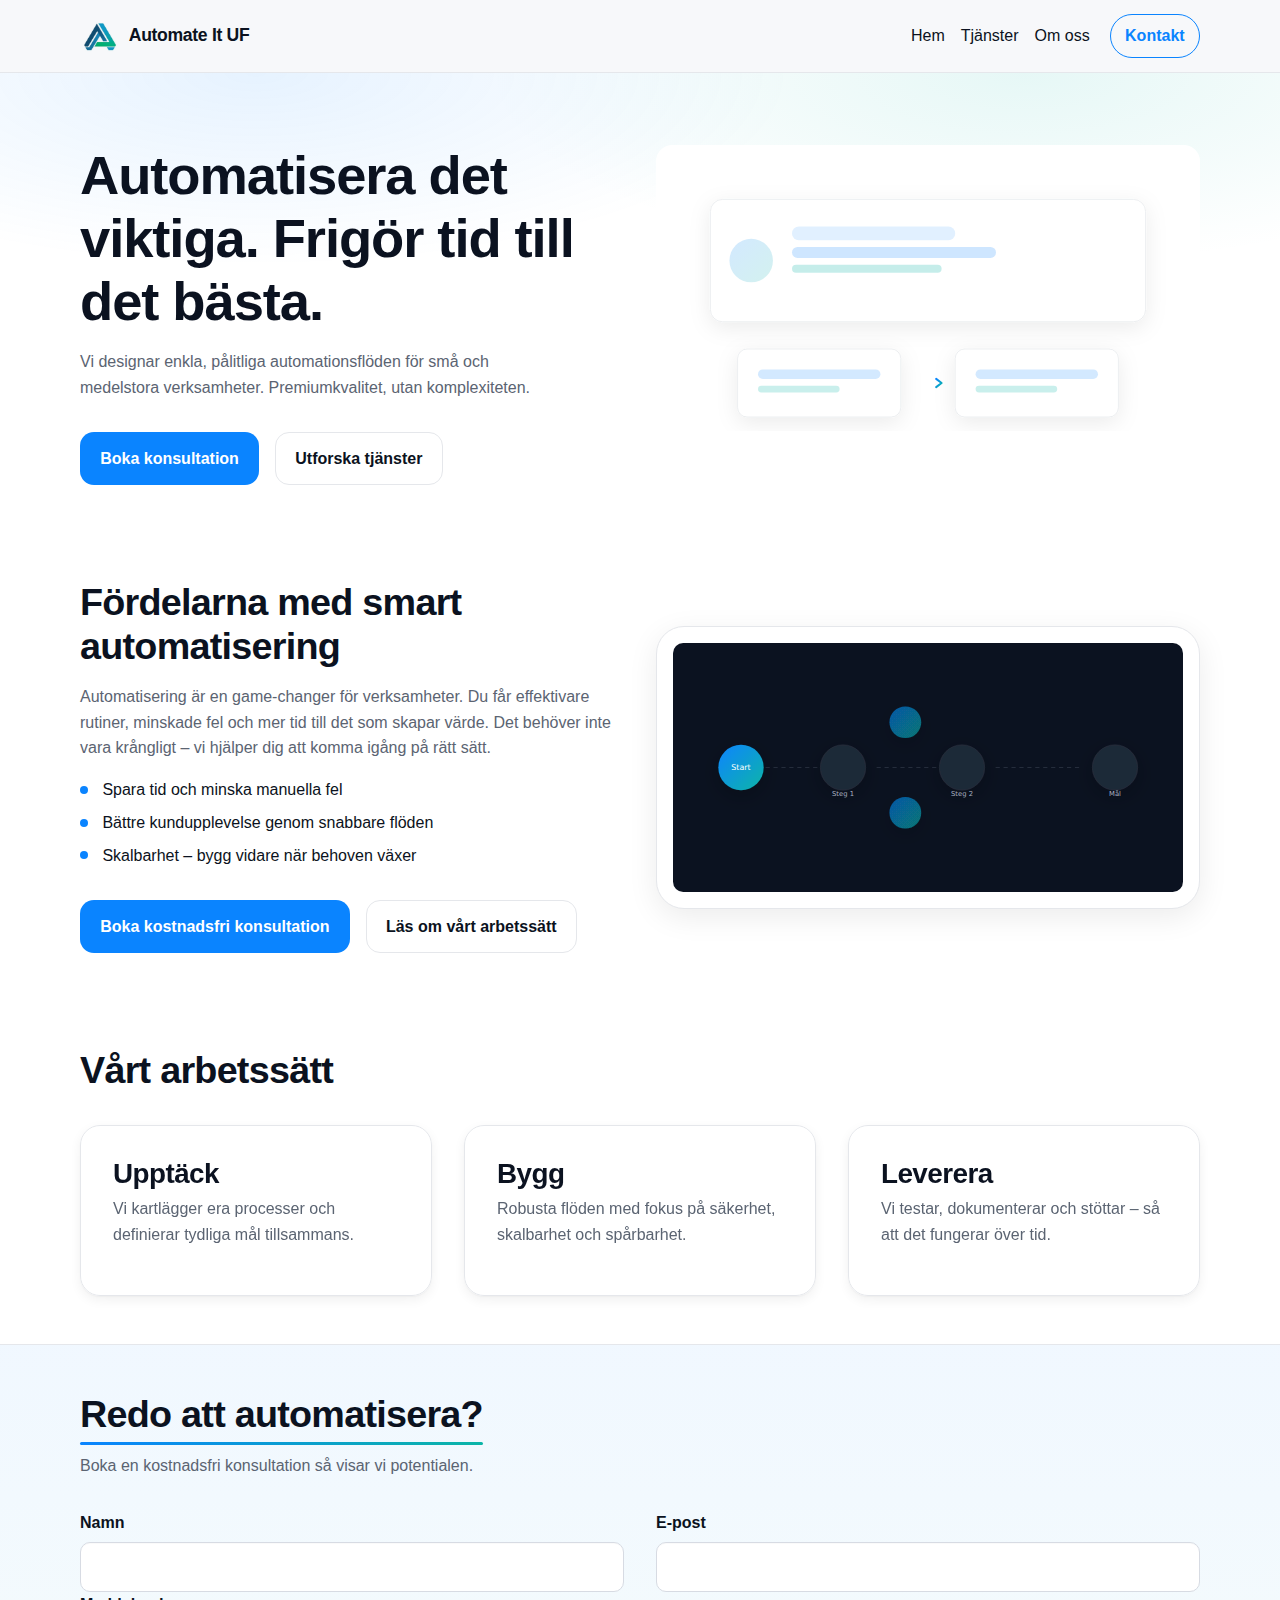
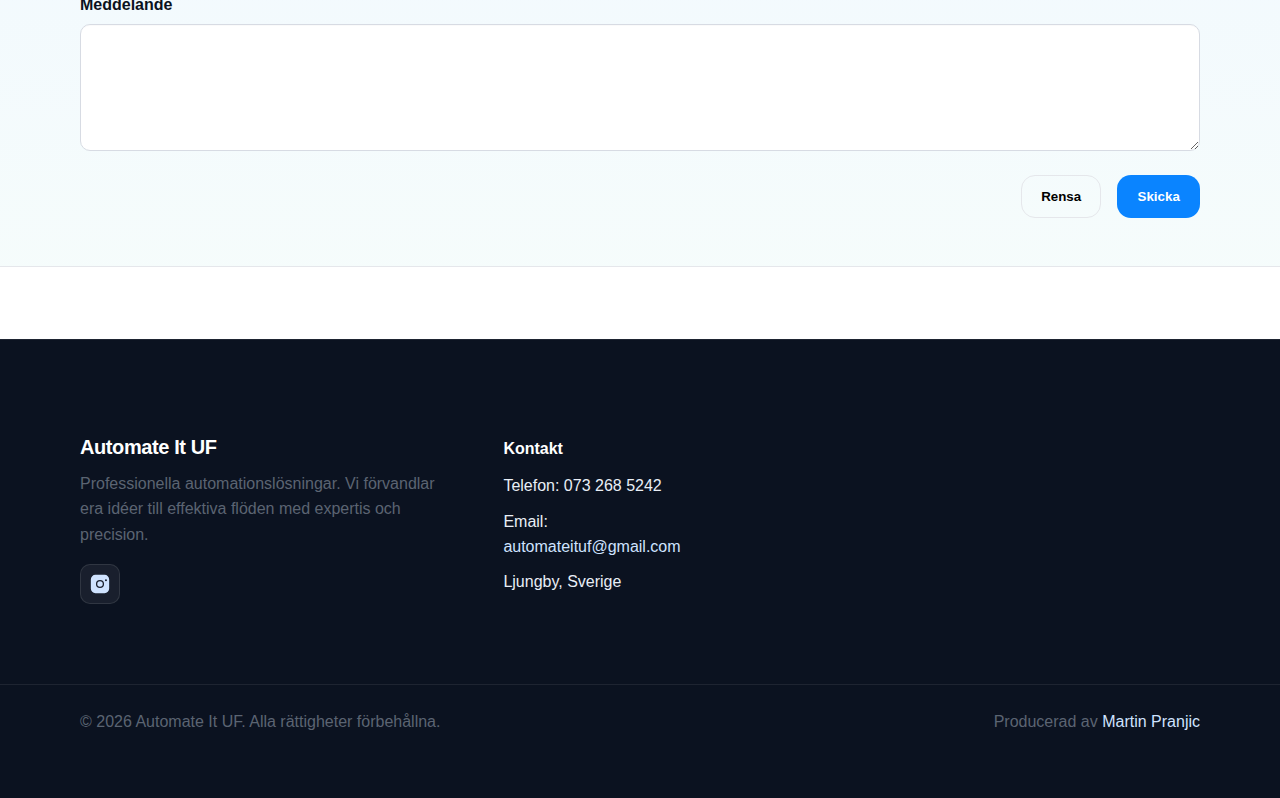
<file: index.html>
<!doctype html>
<html lang="sv" dir="ltr">
  <head>
    <meta charset="utf-8">
    <meta name="viewport" content="width=device-width, initial-scale=1">
    <meta name="description" content="Automate It UF - Automatiseringstjänster med premiumkänsla. Enkelhet, precision och pålitlighet för moderna verksamheter.">
    <meta name="theme-color" content="#0A84FF">
    <title>Automate It UF – Automatisering med enkelhet och precision</title>
    <link rel="preconnect" href="https://fonts.gstatic.com" crossorigin>
    <!-- Prefer system fonts; Inter optional via CDN if allowed -->
    <!-- <link rel="stylesheet" href="https://rsms.me/inter/inter.css"> -->
    <link rel="stylesheet" href="assets/css/styles.css">
    <link rel="icon" href="assets/Skärmbild 2025-09-29 153047.png" type="image/svg+xml">
    <script type="application/ld+json">
      {
        "@context": "https://schema.org",
        "@type": "Organization",
        "name": "Automate It UF",
        "url": "https://example.com",
        "logo": "https://example.com/assets/icon.svg",
        "sameAs": [
          "https://www.linkedin.com/",
          "https://www.instagram.com/"
        ]
      }
    </script>
  </head>
  <body>
    <a class="visually-hidden" href="#main">Hoppa till innehåll</a>
    <header class="site-header" role="banner">
      <div class="container nav-inner">
        <a class="brand" href="#top" aria-label="Automate It UF startsida">
          <img class="brand-logo" src="assets/Skärmbild 2025-09-29 153047.png" alt="Automate It UF" height="32">
          <span class="brand-name">Automate It UF</span>
        </a>
        <nav class="nav-links" aria-label="Huvudnavigation">
          <a href="#hero" aria-current="page">Hem</a>
          <a href="#tjanster">Tjänster</a>
          <a href="#om-oss">Om oss</a>
          <a href="#kontakt" class="nav-contact">Kontakt</a>
        </nav>
        <button id="menu-toggle" class="menu-toggle hamburger" aria-expanded="false" aria-controls="mobile-menu" aria-label="Öppna meny">
          <span class="bar top" aria-hidden="true"></span>
          <span class="bar middle" aria-hidden="true"></span>
          <span class="bar bottom" aria-hidden="true"></span>
        </button>
      </div>
      <div id="mobile-menu" class="mobile-menu overlay" role="navigation" aria-label="Mobil navigation">
        <button id="overlay-close" class="overlay-close" aria-label="Stäng meny"></button>
        <a href="#hero" aria-current="page">Hem</a>
        <a href="#tjanster">Tjänster</a>
        <a href="#om-oss">Om oss</a>
        <a href="#kontakt" class="nav-contact">Kontakt</a>
      </div>
    </header>

    <!-- Global mobile overlay menu moved outside header for robust positioning -->
    <nav id="mobile-menu" class="mobile-menu overlay" aria-label="Mobil navigation" role="navigation">
      <button id="overlay-close" class="overlay-close" aria-label="Stäng meny"></button>
      <a href="#hero" aria-current="page">Hem</a>
      <a href="#tjanster">Tjänster</a>
      <a href="#om-oss">Om oss</a>
      <a href="#kontakt" class="nav-contact">Kontakt</a>
    </nav>

    <main id="main" tabindex="-1">
      <!-- Hero -->
      <section id="hero" class="hero">
        <div class="container grid grid-2">
          <div>
            <h1 class="headline">Automatisera det viktiga. Frigör tid till det bästa.</h1>
            <p class="subhead">Vi designar enkla, pålitliga automationsflöden för små och medelstora verksamheter. Premiumkvalitet, utan komplexiteten.</p>
            <div class="cluster" style="margin-top: var(--space-xl);">
              <a class="btn btn-primary" href="#kontakt">Boka konsultation</a>
              <a class="btn btn-outline" href="#tjanster">Utforska tjänster</a>
            </div>
          </div>
          <div>
            <img src="assets/hero-illustration.svg" alt="Illustration av smarta automationsflöden" width="720" height="480" loading="eager">
          </div>
        </div>
      </section>

      <!-- Benefits with illustration -->
      <section id="tjanster" aria-labelledby="benefits-title">
        <div class="container grid grid-2" style="align-items: center;">
          <div>
            <h2 id="benefits-title">Fördelarna med smart automatisering</h2>
            <p>Automatisering är en game‑changer för verksamheter. Du får effektivare rutiner, minskade fel och mer tid till det som skapar värde. Det behöver inte vara krångligt – vi hjälper dig att komma igång på rätt sätt.</p>
            <ul class="stack bullets-brand" style="margin-top: var(--space-md);">
              <li>Spara tid och minska manuella fel</li>
              <li>Bättre kundupplevelse genom snabbare flöden</li>
              <li>Skalbarhet – bygg vidare när behoven växer</li>
            </ul>
            <div class="cluster" style="margin-top: var(--space-xl);">
              <a class="btn btn-primary" href="#kontakt">Boka kostnadsfri konsultation</a>
              <a class="btn btn-outline" href="#om-oss">Läs om vårt arbetssätt</a>
            </div>
          </div>
          <div class="illustration-box elevate">
            <img src="assets/benefits-illustration.svg" alt="Illustration av automationsflöde och integrerade system" width="860" height="420" loading="lazy">
          </div>
        </div>
      </section>

      <!-- About / Process -->
      <section id="om-oss" aria-labelledby="about-title">
        <div class="container">
          <h2 id="about-title">Vårt arbetssätt</h2>
          <div class="grid grid-3" style="margin-top: var(--space-xl);">
            <article class="card glass">
              <h3>Upptäck</h3>
              <p>Vi kartlägger era processer och definierar tydliga mål tillsammans.</p>
            </article>
            <article class="card glass">
              <h3>Bygg</h3>
              <p>Robusta flöden med fokus på säkerhet, skalbarhet och spårbarhet.</p>
            </article>
            <article class="card glass">
              <h3>Leverera</h3>
              <p>Vi testar, dokumenterar och stöttar – så att det fungerar över tid.</p>
            </article>
          </div>
        </div>
      </section>




      <!-- Contact / CTA -->
      <section id="kontakt" class="section-accent" aria-labelledby="cta-title">
        <div class="container">
          <h2 id="cta-title">Redo att automatisera?</h2>
          <p>Boka en kostnadsfri konsultation så visar vi potentialen.</p>
          <form data-validate data-web3forms="true" novalidate style="margin-top: var(--space-xl);">
            <input type="hidden" name="access_key" value="865bff42-bdee-46db-b192-14163c59d0e6">
            <input type="hidden" name="subject" value="Ny förfrågan via webbplatsen">
            <input type="checkbox" name="botcheck" tabindex="-1" autocomplete="off" class="visually-hidden" aria-hidden="true" style="position:absolute; left:-9999px;">
            <div class="sr-live" id="form-live-region" aria-live="polite"></div>
            <div class="grid grid-2">
              <div class="field">
                <label for="name">Namn</label>
                <input id="name" name="name" data-required="true" autocomplete="name" />
                <p id="error-name" class="error" hidden></p>
              </div>
              <div class="field">
                <label for="email">E-post</label>
                <input id="email" name="email" type="email" data-required="true" autocomplete="email" />
                <p id="error-email" class="error" hidden></p>
              </div>
            </div>
            <div class="field">
              <label for="message">Meddelande</label>
              <textarea id="message" name="message" rows="4" data-required="true"></textarea>
              <p id="error-message" class="error" hidden></p>
            </div>
            <div class="cluster" style="justify-content: flex-end; margin-top: var(--space-lg);">
              <button type="reset" class="btn btn-outline">Rensa</button>
              <button type="submit" class="btn btn-primary">Skicka</button>
            </div>
          </form>
        </div>
      </section>
    </main>

    <footer class="site-footer dark">
      <div class="container footer-grid-4">
        <section>
          <h3 class="footer-brand">Automate It UF</h3>
          <p>Professionella automationslösningar. Vi förvandlar era idéer till effektiva flöden med expertis och precision.</p>
          <div class="cluster footer-social" style="margin-top: var(--space-md);">
            <a class="social" target="_blank" href="https://www.instagram.com/automateit_uf/" aria-label="Instagram" rel="noopener">
              <svg width="22" height="22" viewBox="0 0 24 24" aria-hidden="true"><path fill="currentColor" d="M7 2h10a5 5 0 0 1 5 5v10a5 5 0 0 1-5 5H7a5 5 0 0 1-5-5V7a5 5 0 0 1 5-5m5 5.6A4.4 4.4 0 1 0 16.4 12 4.4 4.4 0 0 0 12 7.6m6.5-.9a1.1 1.1 0 1 0 1.1 1.1 1.1 1.1 0 0 0-1.1-1.1M12 9a3 3 0 1 1-3 3 3 3 0 0 1 3-3Z"/></svg>
            </a>
          </div>
        </section>

        <section>
          <h4 class="footer-title">Kontakt</h4>
          <ul class="footer-list">
            <li>Telefon: 073 268 5242</li>
            <li>Email: <a href="automateituf@gmail.com">automateituf@gmail.com</a></li>
            <li>Ljungby, Sverige</li>
          </ul>
        </section>
      </div>
      <div class="footer-bottom">
        <div class="container footer-bottom-inner">
          <p>© <span id="year"></span> Automate It UF. Alla rättigheter förbehållna.</p>
          <p>Producerad av <a href="https://www.linkedin.com/in/martin-pranjic-99a278310/" target="_blank" rel="noopener">Martin Pranjic</a></p>
        </div>
      </div>
    </footer>
    <div id="toast" class="toast" role="status" aria-live="polite" aria-atomic="true"></div>

    <script>
      document.getElementById('year').textContent = new Date().getFullYear();
    </script>
    <script src="assets/js/main.js" defer></script>
  </body>
</html>
</file>
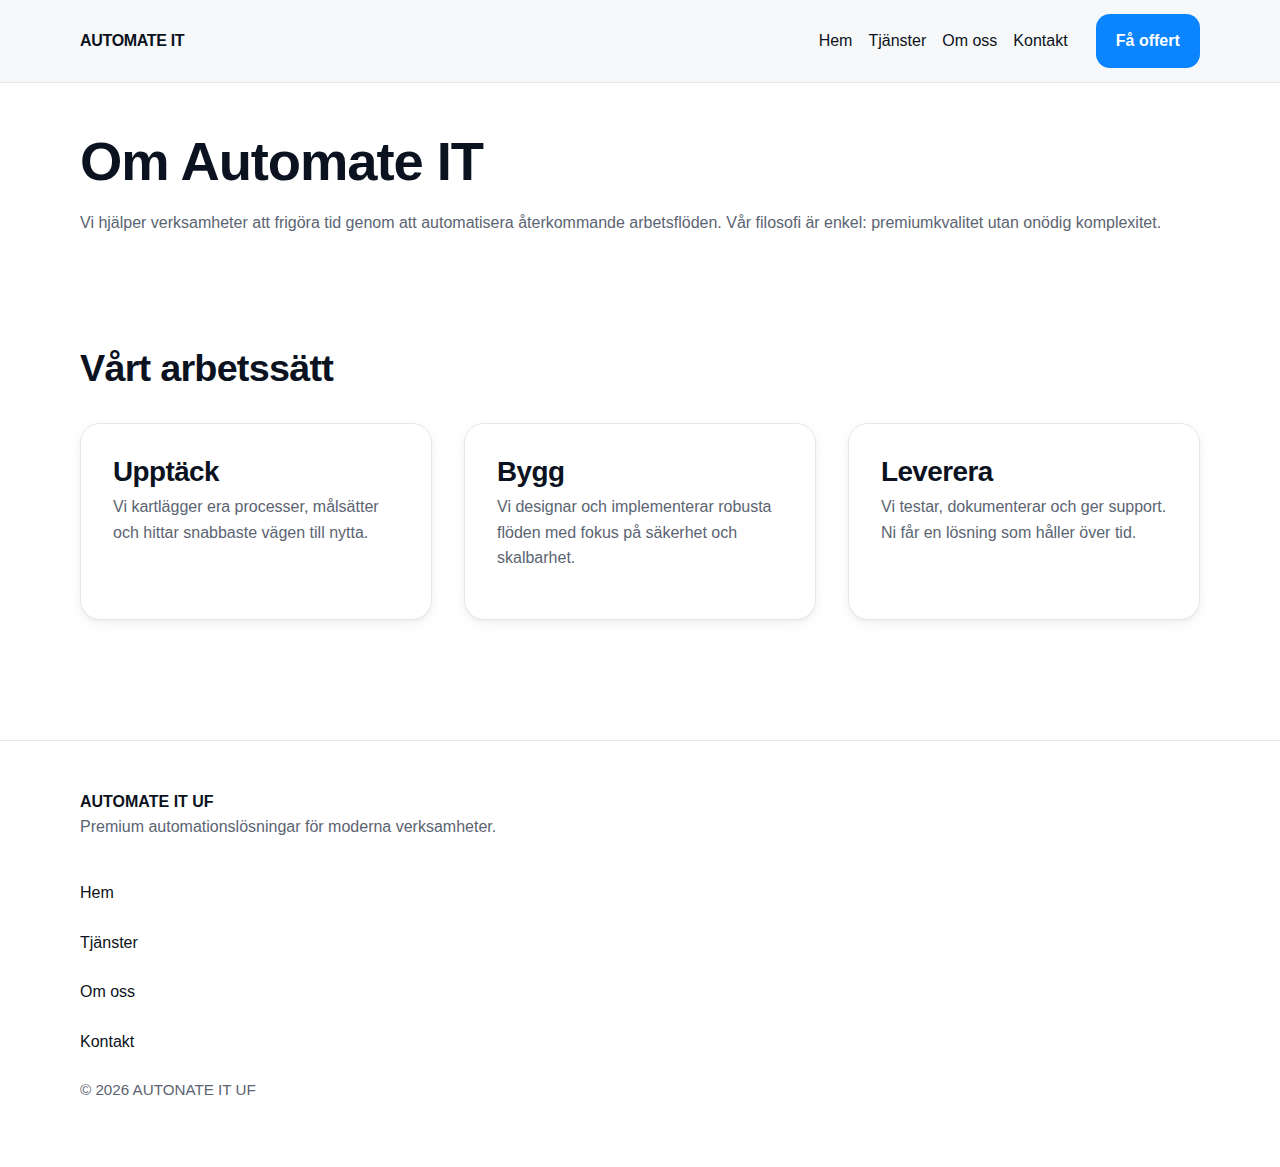
<file: about.html>
<!doctype html>
<html lang="sv" dir="ltr">
  <head>
    <meta charset="utf-8">
    <meta name="viewport" content="width=device-width, initial-scale=1">
    <meta name="description" content="Om AUTONATE IT UF – vårt uppdrag, vårt arbetssätt och våra värderingar.">
    <title>Om oss – AUTOMATE IT UF</title>
    <link rel="stylesheet" href="assets/css/styles.css">
    <link rel="icon" href="assets/icon.svg" type="image/svg+xml">
  </head>
  <body>
    <a class="visually-hidden" href="#main">Hoppa till innehåll</a>
    <header class="site-header">
      <div class="container nav-inner">
        <a class="brand" href="/">AUTOMATE IT</a>
        <nav class="nav-links" aria-label="Huvudnavigation">
          <a href="index.html">Hem</a>
          <a href="product.html">Tjänster</a>
          <a href="about.html" aria-current="page">Om oss</a>
          <a href="contact.html">Kontakt</a>
          <a class="btn btn-primary nav-cta" href="contact.html">Få offert</a>
        </nav>
        <button id="menu-toggle" class="menu-toggle" aria-expanded="false" aria-controls="mobile-menu" aria-label="Öppna meny">Meny</button>
      </div>
      <div id="mobile-menu" class="container mobile-menu" role="navigation" aria-label="Mobil navigation">
        <a href="index.html">Hem</a>
        <a href="product.html">Tjänster</a>
        <a href="about.html" aria-current="page">Om oss</a>
        <a href="contact.html">Kontakt</a>
        <a class="btn btn-primary" href="contact.html">Få offert</a>
      </div>
    </header>

    <main id="main" tabindex="-1" class="container">
      <section>
        <h1>Om Automate IT</h1>
        <p>Vi hjälper verksamheter att frigöra tid genom att automatisera återkommande arbetsflöden. Vår filosofi är enkel: premiumkvalitet utan onödig komplexitet.</p>
      </section>
      <section>
        <h2>Vårt arbetssätt</h2>
        <div class="grid grid-3" style="margin-top: var(--space-xl);">
          <article class="card">
            <h3>Upptäck</h3>
            <p>Vi kartlägger era processer, målsätter och hittar snabbaste vägen till nytta.</p>
          </article>
          <article class="card">
            <h3>Bygg</h3>
            <p>Vi designar och implementerar robusta flöden med fokus på säkerhet och skalbarhet.</p>
          </article>
          <article class="card">
            <h3>Leverera</h3>
            <p>Vi testar, dokumenterar och ger support. Ni får en lösning som håller över tid.</p>
          </article>
        </div>
      </section>
    </main>

    <footer class="site-footer">
      <div class="container footer-grid">
        <div>
          <strong>AUTOMATE IT UF</strong>
          <p>Premium automationslösningar för moderna verksamheter.</p>
        </div>
        <nav aria-label="Sitemap">
          <ul style="list-style:none; padding:0; margin:0;" class="stack">
            <li><a href="index.html">Hem</a></li>
            <li><a href="product.html">Tjänster</a></li>
            <li><a href="about.html" aria-current="page">Om oss</a></li>
            <li><a href="contact.html">Kontakt</a></li>
          </ul>
        </nav>
        <div>
          <p class="help">© <span id="year"></span> AUTONATE IT UF</p>
        </div>
      </div>
    </footer>

    <script>
      document.getElementById('year').textContent = new Date().getFullYear();
    </script>
    <script src="assets/js/main.js" defer></script>
  </body>
  </html>
</file>
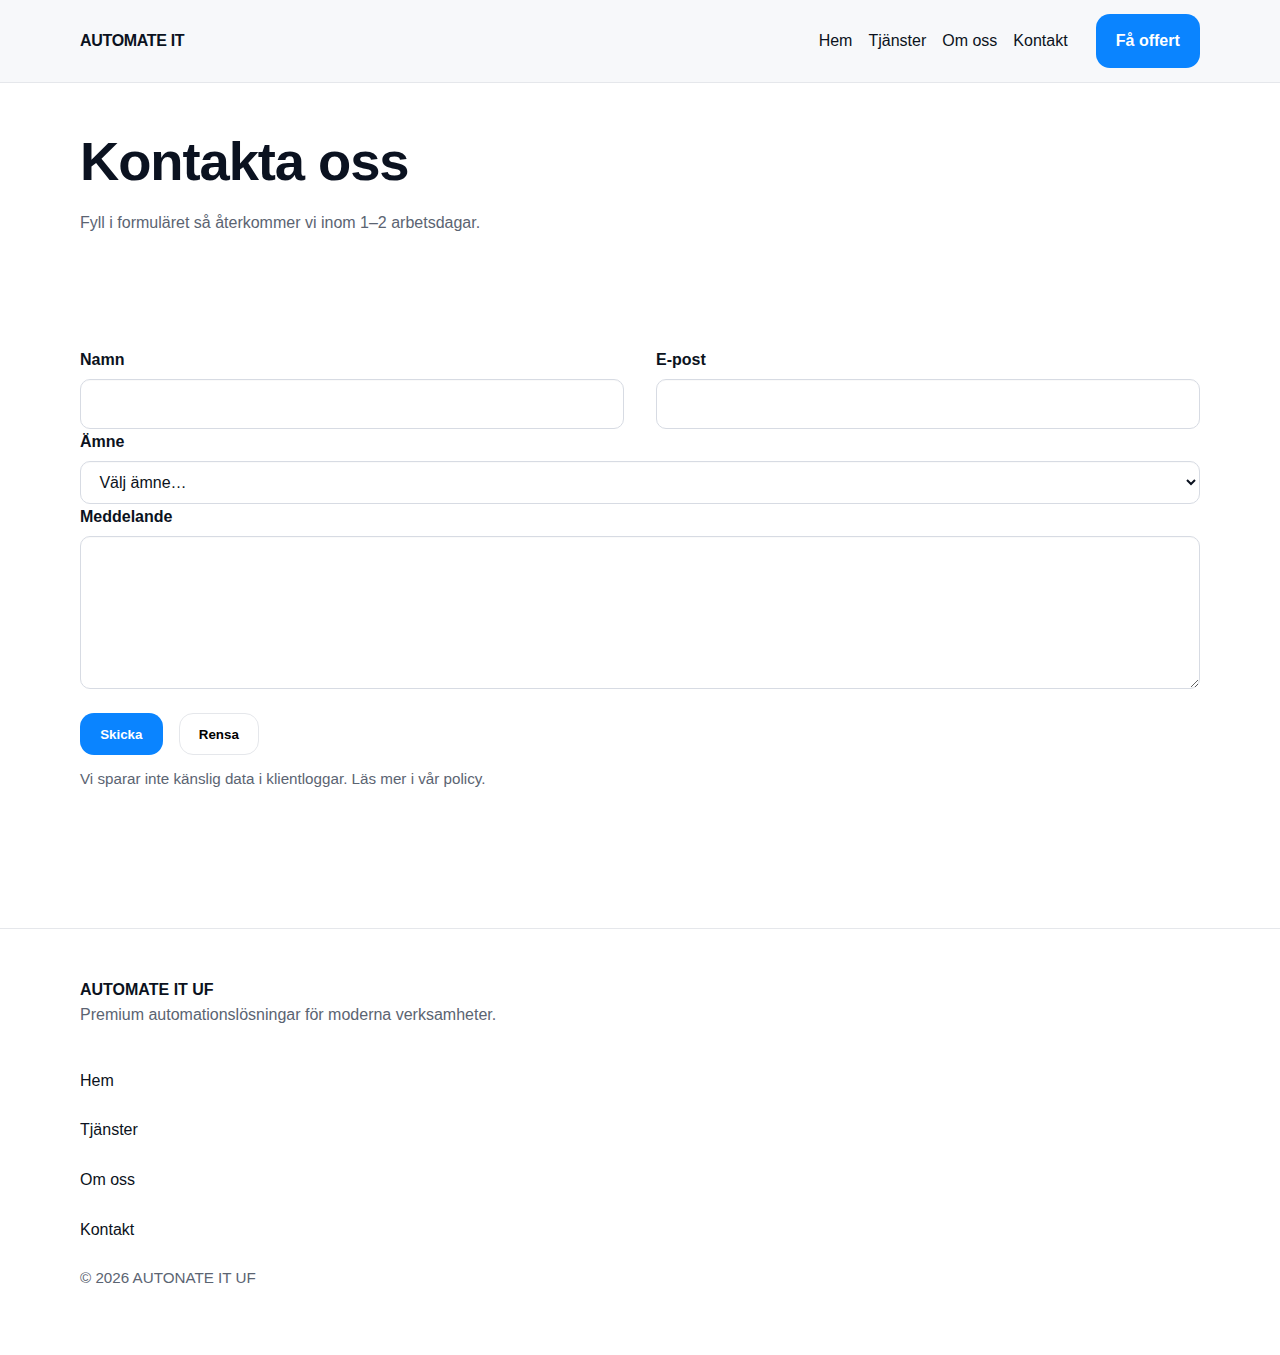
<file: contact.html>
<!doctype html>
<html lang="sv" dir="ltr">
  <head>
    <meta charset="utf-8">
    <meta name="viewport" content="width=device-width, initial-scale=1">
    <meta name="description" content="Kontakta AUTOMATE IT UF – Skicka förfrågan eller boka konsultation.">
    <title>Kontakt – AUTOMATE IT UF</title>
    <link rel="stylesheet" href="assets/css/styles.css">
    <link rel="icon" href="assets/icon.svg" type="image/svg+xml">
  </head>
  <body>
    <a class="visually-hidden" href="#main">Hoppa till innehåll</a>
    <header class="site-header">
      <div class="container nav-inner">
        <a class="brand" href="/">AUTOMATE IT</a>
        <nav class="nav-links" aria-label="Huvudnavigation">
          <a href="index.html">Hem</a>
          <a href="product.html">Tjänster</a>
          <a href="about.html">Om oss</a>
          <a href="contact.html" aria-current="page">Kontakt</a>
          <a class="btn btn-primary nav-cta" href="#form">Få offert</a>
        </nav>
        <button id="menu-toggle" class="menu-toggle" aria-expanded="false" aria-controls="mobile-menu" aria-label="Öppna meny">Meny</button>
      </div>
      <div id="mobile-menu" class="container mobile-menu" role="navigation" aria-label="Mobil navigation">
        <a href="index.html">Hem</a>
        <a href="product.html">Tjänster</a>
        <a href="about.html">Om oss</a>
        <a href="contact.html" aria-current="page">Kontakt</a>
        <a class="btn btn-primary" href="#form">Få offert</a>
      </div>
    </header>

    <main id="main" tabindex="-1" class="container">
      <section>
        <h1>Kontakta oss</h1>
        <p>Fyll i formuläret så återkommer vi inom 1–2 arbetsdagar.</p>
      </section>

      <section>
        <form id="form" data-validate novalidate>
          <div class="sr-live" id="form-live-region" aria-live="polite"></div>
          <div class="grid grid-2">
            <div class="field">
              <label for="name">Namn</label>
              <input id="name" name="name" data-required="true" autocomplete="name" />
              <p id="error-name" class="error" hidden></p>
            </div>
            <div class="field">
              <label for="email">E-post</label>
              <input id="email" name="email" type="email" data-required="true" autocomplete="email" />
              <p id="error-email" class="error" hidden></p>
            </div>
          </div>
          <div class="field">
            <label for="topic">Ämne</label>
            <select id="topic" name="topic" data-required="true" aria-label="Ämne">
              <option value="">Välj ämne…</option>
              <option>Allmän fråga</option>
              <option>Offert</option>
              <option>Support</option>
            </select>
            <p id="error-topic" class="error" hidden></p>
          </div>
          <div class="field">
            <label for="message">Meddelande</label>
            <textarea id="message" name="message" rows="5" data-required="true"></textarea>
            <p id="error-message" class="error" hidden></p>
          </div>
          <div class="cluster" style="margin-top: var(--space-lg);">
            <button type="submit" class="btn btn-primary">Skicka</button>
            <button type="reset" class="btn btn-outline">Rensa</button>
          </div>
          <p class="help" style="margin-top: var(--space-sm);">Vi sparar inte känslig data i klientloggar. Läs mer i vår policy.</p>
        </form>
      </section>
    </main>

    <footer class="site-footer">
      <div class="container footer-grid">
        <div>
          <strong>AUTOMATE IT UF</strong>
          <p>Premium automationslösningar för moderna verksamheter.</p>
        </div>
        <nav aria-label="Sitemap">
          <ul style="list-style:none; padding:0; margin:0;" class="stack">
            <li><a href="index.html">Hem</a></li>
            <li><a href="product.html">Tjänster</a></li>
            <li><a href="about.html">Om oss</a></li>
            <li><a href="contact.html" aria-current="page">Kontakt</a></li>
          </ul>
        </nav>
        <div>
          <p class="help">© <span id="year"></span> AUTONATE IT UF</p>
        </div>
      </div>
    </footer>

    <script>
      document.getElementById('year').textContent = new Date().getFullYear();
    </script>
    <script src="assets/js/main.js" defer></script>
  </body>
  </html>
</file>
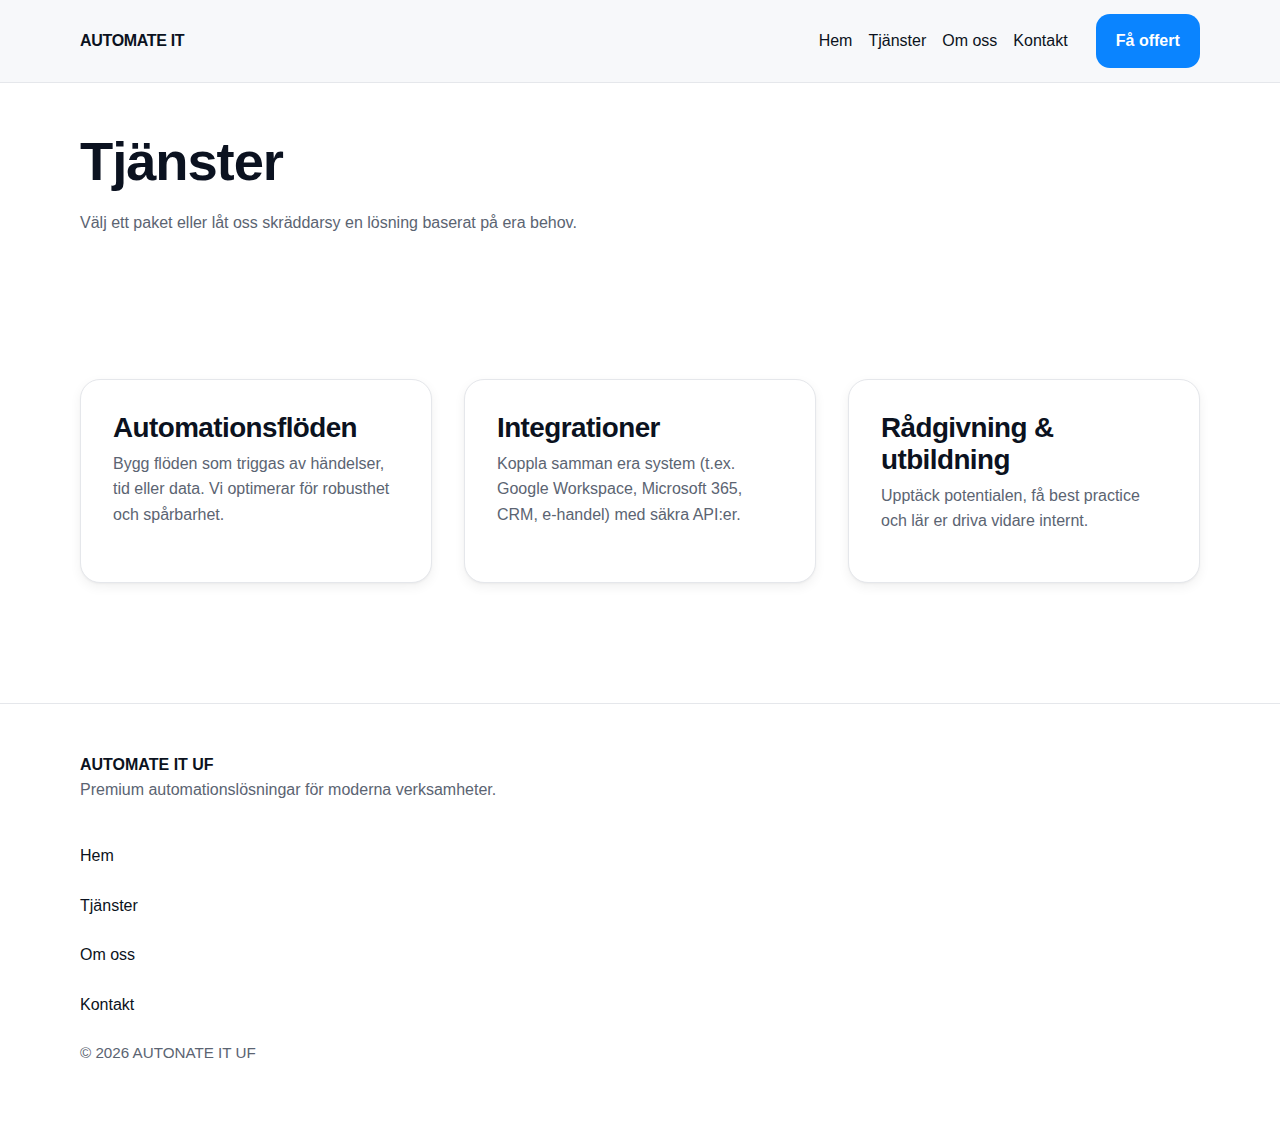
<file: product.html>
<!doctype html>
<html lang="sv" dir="ltr">
  <head>
    <meta charset="utf-8">
    <meta name="viewport" content="width=device-width, initial-scale=1">
    <meta name="description" content="Tjänster från AUTOMATE IT UF – Automationsflöden, integrationer och rådgivning.">
    <title>Tjänster – AUTOMATE IT UF</title>
    <link rel="stylesheet" href="assets/css/styles.css">
    <link rel="icon" href="assets/icon.svg" type="image/svg+xml">
  </head>
  <body>
    <a class="visually-hidden" href="#main">Hoppa till innehåll</a>
    <header class="site-header">
      <div class="container nav-inner">
        <a class="brand" href="/">AUTOMATE IT</a>
        <nav class="nav-links" aria-label="Huvudnavigation">
          <a href="index.html">Hem</a>
          <a href="product.html" aria-current="page">Tjänster</a>
          <a href="about.html">Om oss</a>
          <a href="contact.html">Kontakt</a>
          <a class="btn btn-primary nav-cta" href="contact.html">Få offert</a>
        </nav>
        <button id="menu-toggle" class="menu-toggle" aria-expanded="false" aria-controls="mobile-menu" aria-label="Öppna meny">Meny</button>
      </div>
      <div id="mobile-menu" class="container mobile-menu" role="navigation" aria-label="Mobil navigation">
        <a href="index.html">Hem</a>
        <a href="product.html" aria-current="page">Tjänster</a>
        <a href="about.html">Om oss</a>
        <a href="contact.html">Kontakt</a>
        <a class="btn btn-primary" href="contact.html">Få offert</a>
      </div>
    </header>

    <main id="main" tabindex="-1" class="container">
      <section>
        <h1>Tjänster</h1>
        <p>Välj ett paket eller låt oss skräddarsy en lösning baserat på era behov.</p>
      </section>
      <section>
        <div class="grid grid-3" style="margin-top: var(--space-xl);">
          <article class="card">
            <h3>Automationsflöden</h3>
            <p>Bygg flöden som triggas av händelser, tid eller data. Vi optimerar för robusthet och spårbarhet.</p>
          </article>
          <article class="card">
            <h3>Integrationer</h3>
            <p>Koppla samman era system (t.ex. Google Workspace, Microsoft 365, CRM, e-handel) med säkra API:er.</p>
          </article>
          <article class="card">
            <h3>Rådgivning & utbildning</h3>
            <p>Upptäck potentialen, få best practice och lär er driva vidare internt.</p>
          </article>
        </div>
      </section>
    </main>

    <footer class="site-footer">
      <div class="container footer-grid">
        <div>
          <strong>AUTOMATE IT UF</strong>
          <p>Premium automationslösningar för moderna verksamheter.</p>
        </div>
        <nav aria-label="Sitemap">
          <ul style="list-style:none; padding:0; margin:0;" class="stack">
            <li><a href="index.html">Hem</a></li>
            <li><a href="product.html" aria-current="page">Tjänster</a></li>
            <li><a href="about.html">Om oss</a></li>
            <li><a href="contact.html">Kontakt</a></li>
          </ul>
        </nav>
        <div>
          <p class="help">© <span id="year"></span> AUTONATE IT UF</p>
        </div>
      </div>
    </footer>

    <script>
      document.getElementById('year').textContent = new Date().getFullYear();
    </script>
    <script src="assets/js/main.js" defer></script>
  </body>
  </html>
</file>
<file: assets/css/styles.css>
/* Design Tokens */
:root {
  /* Colors */
  --color-bg: #ffffff;
  --color-surface: #f7f8fa;
  --color-text: #0b1220;
  --color-text-muted: #5b6472;
  --color-border: #e5e7eb;
  --color-primary: #0A84FF;
  --color-primary-hover: #0066dd;
  --color-primary-focus: #004fb0;
  --color-secondary: #0BB5A7;
  --color-success: #16a34a;
  --color-warning: #ca8a04;
  --color-danger: #dc2626;
  --color-focus-ring: #94c6ff;

  /* Typography */
  --font-system: -apple-system, BlinkMacSystemFont, Segoe UI, Roboto, Helvetica, Arial, Apple Color Emoji, Segoe UI Emoji, Segoe UI Symbol;
  --font-display: Inter, var(--font-system);
  --h1: clamp(2.4rem, 2vw + 1.8rem, 3.5rem);
  --h2: clamp(1.8rem, 1.2vw + 1.4rem, 2.4rem);
  --h3: clamp(1.4rem, 0.8vw + 1.1rem, 1.8rem);
  --body: 1rem;
  --small: 0.9375rem;
  --leading-tight: 1.15;
  --leading-snug: 1.3;
  --leading-normal: 1.6;

  /* Radius */
  --radius-xs: 6px;
  --radius-sm: 10px;
  --radius-md: 14px;
  --radius-lg: 20px;
  --radius-xl: 28px;

  /* Shadows */
  --shadow-soft: 0 1px 2px rgba(0,0,0,0.04), 0 4px 12px rgba(0,0,0,0.06);
  --shadow-lift: 0 8px 30px rgba(0,0,0,0.08);
  --shadow-focus: 0 0 0 3px rgba(10,132,255,0.25);

  /* Spacing */
  --space-xs: 0.5rem;
  --space-sm: 0.75rem;
  --space-md: 1rem;
  --space-lg: 1.5rem;
  --space-xl: 2rem;
  --space-2xl: 3rem;
  --space-3xl: 4.5rem;
  --space-4xl: 6rem;
  --space-5xl: 8rem;

  /* Motion */
  --duration-fast: 120ms;
  --duration-base: 180ms;
  --duration-slow: 220ms;
  --ease-standard: cubic-bezier(0.2, 0, 0, 1);
  --ease-emphasized: cubic-bezier(0.3, 0, 0, 1);
}

/* Base Reset */
*, *::before, *::after { box-sizing: border-box; }
html { scroll-behavior: smooth; }
html { overflow-y: scroll; }
/* Do not force-scroll lock globally; allow page to remain scrollable */
@media (prefers-reduced-motion: reduce) {
  html { scroll-behavior: auto; }
}
body {
  margin: 0;
  font-family: var(--font-display);
  font-size: var(--body);
  line-height: var(--leading-normal);
  color: var(--color-text);
  background: var(--color-bg);
  -webkit-font-smoothing: antialiased;
  -moz-osx-font-smoothing: grayscale;
}

img, svg, video { max-width: 100%; height: auto; }
img { display: block; }

/* Layout Utilities */
.container {
  width: min(1120px, 92%);
  margin-inline: auto;
}
.stack > * + * { margin-top: var(--space-lg); }
.cluster { display: flex; align-items: center; gap: var(--space-md); }
.grid {
  display: grid;
  gap: var(--space-xl);
}
@media (min-width: 768px) {
  .grid-3 { grid-template-columns: repeat(3, 1fr); }
  .grid-2 { grid-template-columns: repeat(2, 1fr); }
  .grid-2.swap {
    grid-template-columns: repeat(2, 1fr);
    direction: rtl;
  }
  .grid-2.swap > * {
    direction: ltr;
  }
  .grid-2.swap { gap: var(--space-3xl); }
}

/* Typography */
h1, h2, h3 { line-height: var(--leading-tight); letter-spacing: -0.02em; margin: 0 0 var(--space-md); }
h1 { font-size: var(--h1); }
h2 { font-size: var(--h2); }
h3 { font-size: var(--h3); }
p { color: var(--color-text-muted); margin: 0 0 var(--space-md); }

/* Links & Buttons */
a { color: inherit; text-decoration: none; }
a:focus-visible, button:focus-visible, [role="button"]:focus-visible {
  outline: none;
  box-shadow: var(--shadow-focus);
  border-radius: var(--radius-sm);
}

.btn {
  display: inline-flex;
  align-items: center;
  justify-content: center;
  gap: 0.5rem;
  padding: 0.8rem 1.2rem;
  border-radius: var(--radius-md);
  border: 1px solid transparent;
  font-weight: 600;
  transition: transform var(--duration-fast) var(--ease-standard),
              background-color var(--duration-fast) var(--ease-standard),
              color var(--duration-fast) var(--ease-standard),
              box-shadow var(--duration-fast) var(--ease-standard);
}
.btn:active { transform: translateY(1px); }
.btn-primary {
  background: var(--color-primary);
  color: #fff;
}
.btn-primary:hover { background: var(--color-primary-hover); }
.btn-secondary {
  background: var(--color-secondary);
  color: #04221f;
}
.btn-outline {
  background: transparent;
  border-color: var(--color-border);
}
.btn-outline:hover { border-color: var(--color-primary); color: var(--color-primary); }

/* Header / Nav */
.site-header {
  position: sticky; top: 0; z-index: 50;
  background: #f7f8fa;
  border-bottom: 1px solid var(--color-border);
}
.nav-inner { display: flex; align-items: center; justify-content: space-between; padding: 0.9rem 0; }
.brand { display: inline-flex; align-items: center; gap: 0.55rem; font-weight: 700; letter-spacing: -0.02em; color: var(--color-text); }
.brand-logo { height: 28px; width: auto; display: block; }
@media (min-width: 960px) { .brand-logo { height: 32px; } }
.brand-name { font-size: 1.05rem; line-height: 1; white-space: nowrap; }
@media (min-width: 960px) { .brand-name { font-size: 1.1rem; } }
.nav-links { display: none; align-items: center; gap: 1rem; }
.nav-cta { margin-left: 0.75rem; }
.menu-toggle { background: transparent; border: 1px solid var(--color-border); border-radius: var(--radius-sm); padding: 0.5rem 0.7rem; }
/* Emphasize Kontakt link in header */
.nav-links .nav-contact {
  display: inline-flex;
  align-items: center;
  padding: 0.5rem 0.9rem;
  margin-left: 0.25rem;
  border: 1.5px solid var(--color-primary);
  border-radius: 999px;
  color: var(--color-primary);
  font-weight: 600;
  transition: background-color var(--duration-fast) var(--ease-standard), color var(--duration-fast) var(--ease-standard), box-shadow var(--duration-fast) var(--ease-standard);
}
.nav-links .nav-contact:hover { background: var(--color-primary); color: #fff; }
.overlay .nav-contact { border-color: var(--color-primary); color: var(--color-primary); }
.overlay .nav-contact:hover { background: var(--color-primary); color: #fff; }

@media (min-width: 960px) {
  .nav-links { display: flex; }
  .menu-toggle { display: none; }
  .hamburger { display: none !important; }
}

.mobile-menu { display: none; }
.mobile-menu a { display: block; }
.mobile-menu.open { display: block; }

/* Premium Hamburger */
.hamburger {
  display: inline-grid;
  grid-auto-flow: row;
  grid-template-rows: repeat(3, 4px);
  align-content: center;
  justify-items: center;
  width: 44px; height: 44px;
  padding: 0;
  border: none;
  border-radius: 999px;
  background: rgba(255,255,255,0.55);
  box-shadow: var(--shadow-soft);
  backdrop-filter: blur(10px) saturate(160%);
  transition: box-shadow var(--duration-base) var(--ease-standard), background-color var(--duration-base) var(--ease-standard);
}
.hamburger .bar {
  display: block;
  width: 22px; height: 2px;
  background: var(--color-text);
  border-radius: 2px;
  transition: transform var(--duration-base) var(--ease-emphasized), opacity var(--duration-fast) var(--ease-standard);
  will-change: transform, opacity;
}
.hamburger .top { transform-origin: 10% 50%; }
.hamburger .bottom { transform-origin: 10% 50%; }
.hamburger[aria-expanded="true"] .top { transform: translateY(6px) rotate(45deg); }
.hamburger[aria-expanded="true"] .middle { opacity: 0; width: 0; }
.hamburger[aria-expanded="true"] .bottom { transform: translateY(-6px) rotate(-45deg); }
.hamburger:focus-visible { outline: none; box-shadow: var(--shadow-focus); }

/* Overlay mobile menu */
.overlay {
  position: fixed;
  inset: 0;
  padding: 24px;
  background:
    radial-gradient(60% 60% at 20% 0%, rgba(10,132,255,0.10), transparent 70%),
    radial-gradient(60% 60% at 80% 0%, rgba(11,181,167,0.10), transparent 70%),
    #ffffff; /* Solid base to prevent see-through */
  backdrop-filter: blur(16px) saturate(160%);
  -webkit-backdrop-filter: blur(16px) saturate(160%);
  border-top: 1px solid var(--color-border);
  z-index: 9999;
  opacity: 0;
  visibility: hidden;
  pointer-events: none;
  transition: opacity var(--duration-slow) var(--ease-emphasized), visibility 0s linear var(--duration-slow);
  height: 100svh; /* iOS Safari small viewport */
  min-height: 100dvh; /* Fallback */
  overflow-y: auto; /* Allow overlay to scroll independently of page */
  overscroll-behavior: contain;
  -webkit-overflow-scrolling: touch;
  will-change: opacity;
  display: flex;
  flex-direction: column;
  align-items: center;
  justify-content: flex-start;
  text-align: center;
  transform: translateY(-6px);
  padding-top: calc(env(safe-area-inset-top, 0px) + 84px);
}
.overlay.open { opacity: 1; visibility: visible; pointer-events: auto; transition: opacity var(--duration-slow) var(--ease-emphasized); transform: translateY(0); position: fixed; }
.overlay a {
  padding: 0.9rem 0;
  font-size: clamp(1.25rem, 2.5vw, 2rem);
  color: var(--color-text);
  transition: color var(--duration-fast) var(--ease-standard), transform var(--duration-fast) var(--ease-standard);
}
.overlay .btn { margin-top: 0.6rem; width: 100%; }
.overlay a:hover { color: var(--color-primary); }
.overlay a:active { transform: translateY(1px); }

/* Subtle staggered entrance */
.overlay.open a { animation: linkFade var(--duration-slow) var(--ease-emphasized) both; }
.overlay.open a:nth-of-type(1) { animation-delay: 40ms; }
.overlay.open a:nth-of-type(2) { animation-delay: 90ms; }
.overlay.open a:nth-of-type(3) { animation-delay: 140ms; }
.overlay.open a:nth-of-type(4) { animation-delay: 190ms; }
@keyframes linkFade { from { opacity: 0; transform: translateY(6px); } to { opacity: 1; transform: translateY(0); } }
@media (prefers-reduced-motion: reduce) {
  .overlay.open a { animation: none; }
}

/* Overlay close (X) */
.overlay-close {
  position: absolute;
  top: 20px; right: 20px;
  width: 44px; height: 44px;
  border: none;
  border-radius: 999px;
  background: rgba(255,255,255,0.65);
  backdrop-filter: blur(10px) saturate(160%);
  box-shadow: var(--shadow-soft);
  cursor: pointer;
}
.overlay-close::before,
.overlay-close::after {
  content: "";
  position: absolute;
  top: 50%; left: 50%;
  width: 22px; height: 2px;
  background: var(--color-text);
  border-radius: 2px;
  transform-origin: center;
}
.overlay-close::before { transform: translate(-50%, -50%) rotate(45deg); }
.overlay-close::after { transform: translate(-50%, -50%) rotate(-45deg); }
.overlay-close:focus-visible { outline: none; box-shadow: var(--shadow-focus); }

/* Prevent scroll when menu is open */
body.menu-open { overflow: hidden; }

.site-header.scrolled { border-bottom-color: var(--color-border); box-shadow: var(--shadow-soft); }

/* Hero */
.hero {
  padding: var(--space-3xl) 0 var(--space-2xl);
  background:
    radial-gradient(60% 60% at 20% 0%, rgba(10,132,255,0.10) 0%, transparent 70%),
    radial-gradient(60% 60% at 80% 0%, rgba(11,181,167,0.10) 0%, transparent 70%);
}
.hero .headline { max-width: 20ch; }
.hero .subhead { max-width: 55ch; }
.hero-card {
  background: linear-gradient(180deg, #ffffff 0%, #f8fbff 100%);
  border: 1px solid var(--color-border);
  border-radius: var(--radius-xl);
  box-shadow: var(--shadow-lift);
  overflow: hidden;
}
.hero-media { aspect-ratio: 16/9; background: radial-gradient(60% 80% at 50% 0%, rgba(10,132,255,0.08) 0%, rgba(11,181,167,0.08) 50%, transparent 100%); }

/* Cards */
.card { background: #fff; border: 1px solid var(--color-border); border-radius: var(--radius-lg); padding: var(--space-xl); box-shadow: var(--shadow-soft); }
.card h3 { margin-bottom: 0.4rem; }
.glass { background: rgba(255,255,255,0.65); backdrop-filter: blur(8px); }

/* Testimonials */
.testimonial { display: flex; flex-direction: column; gap: var(--space-sm); }
.avatar { width: 44px; height: 44px; border-radius: 50%; background: var(--color-surface); border: 1px solid var(--color-border); display: inline-flex; align-items: center; justify-content: center; font-weight: 700; }

/* Pricing */
.pricing { background: linear-gradient(180deg, #f9fbff 0%, #ffffff 100%); border: 1px solid var(--color-border); border-radius: var(--radius-xl); box-shadow: var(--shadow-soft); }
.price { font-size: 2rem; font-weight: 700; }

/* Illustration panel */
.illustration-box {
  background: #ffffff;
  border: 1px solid var(--color-border);
  border-radius: var(--radius-xl);
  box-shadow: var(--shadow-lift);
  padding: var(--space-md);
}
.illustration-box img { display: block; width: 100%; height: auto; }

/* Themed bullets for brand lists */
.bullets-brand { list-style: none; margin: 0; padding: 0; }
.bullets-brand li {
  position: relative;
  padding-left: 1.4rem;
}
.bullets-brand li + li { margin-top: 0.45rem; }
.bullets-brand li::before {
  content: "";
  position: absolute; left: 0; top: 0.55em;
  width: 0.5rem; height: 0.5rem;
  border-radius: 50%;
  background: var(--color-primary);
}

.benefits-section .about-highlight { margin-top: calc(var(--space-5xl) + var(--space-xl)); }
.about-highlight p {
  font-size: 1.08rem;
  line-height: 1.75;
  color: var(--color-text);
}
.about-highlight p + p { margin-top: var(--space-md); }
.about-highlight p strong { color: var(--color-text); }
.about-highlight .team-portrait img {
  max-width: 78%;
  margin-inline: auto;
}
@media (max-width: 767px) {
  .about-highlight .team-portrait img { max-width: 65%; }
}
.benefits-section { padding-bottom: var(--space-3xl); margin-bottom: var(--space-xl); }
/* Footer */
.site-footer { border-top: 1px solid var(--color-border); padding: var(--space-2xl) 0; margin-top: var(--space-3xl); background: #fff; }
.footer-grid { display: flex; flex-direction: column; gap: var(--space-lg); align-items: flex-start; }
.site-footer.dark { background: #0b1220; color: #e9eef6; border-top-color: rgba(255,255,255,0.08); }
.site-footer.dark a { color: #cfe3ff; }
.site-footer.dark a:hover { color: #ffffff; }
.footer-grid-4 { display: grid; gap: var(--space-2xl); }
@media (min-width: 960px) { .footer-grid-4 { grid-template-columns: 2fr 1fr 1fr 1.2fr; } }
.footer-title { font-weight: 700; margin: 0 0 var(--space-sm); color: #ffffff; }
.footer-brand { font-size: 1.25rem; margin: 0 0 var(--space-sm); color: #ffffff; }
.footer-list { list-style: none; margin: 0; padding: 0; display: grid; gap: 0.6rem; }
.footer-social .social { width: 40px; height: 40px; border-radius: 10px; display: inline-flex; align-items: center; justify-content: center; background: rgba(255,255,255,0.06); color: #e9eef6; border: 1px solid rgba(255,255,255,0.1); transition: background var(--duration-fast) var(--ease-standard), transform var(--duration-fast) var(--ease-standard); }
.footer-social .social:hover { background: rgba(255,255,255,0.12); transform: translateY(-1px); }
.footer-bottom { border-top: 1px solid rgba(255,255,255,0.08); margin-top: var(--space-xl); padding-top: var(--space-lg); }
.footer-bottom-inner { display: flex; flex-direction: column; gap: 0.5rem; align-items: flex-start; justify-content: space-between; }
@media (min-width: 768px) { .footer-bottom-inner { flex-direction: row; align-items: center; } }

/* Forms */
.field { display: grid; gap: 0.4rem; }
label { font-weight: 600; }
input, textarea, select {
  font: inherit; color: inherit;
  background: #fff;
  border: 1.5px solid #d7dbe3; /* clearer by default */
  border-radius: var(--radius-sm);
  padding: 0.7rem 0.9rem;
  box-shadow: 0 1px 0 rgba(0,0,0,0.02) inset;
}
input:focus-visible, textarea:focus-visible, select:focus-visible { outline: none; box-shadow: var(--shadow-focus); border-color: var(--color-primary); }
input:hover, textarea:hover, select:hover { border-color: #c5cad4; }
.error { color: var(--color-danger); font-size: 0.95rem; }
.help { color: var(--color-text-muted); font-size: 0.95rem; }

/* Alerts / Toasts */
.sr-live { position: absolute; width: 1px; height: 1px; padding: 0; overflow: hidden; clip: rect(0,0,0,0); white-space: nowrap; border: 0; }
.toast { position: fixed; right: 1rem; bottom: 1rem; background: #0b1220; color: #fff; padding: 0.9rem 1rem; border-radius: var(--radius-sm); box-shadow: var(--shadow-lift); opacity: 0; transform: translateY(6px); transition: opacity var(--duration-base) var(--ease-standard), transform var(--duration-base) var(--ease-standard); }
.toast.show { opacity: 1; transform: translateY(0); }

/* Modal */
.modal-backdrop { position: fixed; inset: 0; background: rgba(0,0,0,0.28); display: none; }
.modal-backdrop.open { display: block; }
.modal {
  position: fixed; inset: 0; display: grid; place-items: center; pointer-events: none;
}
.modal.open { pointer-events: auto; }
.dialog {
  width: min(640px, 92%);
  background: #fff; border: 1px solid var(--color-border); border-radius: var(--radius-lg);
  box-shadow: var(--shadow-lift);
  transform: translateY(8px);
  opacity: 0;
  transition: transform var(--duration-slow) var(--ease-emphasized), opacity var(--duration-slow) var(--ease-emphasized);
}
.modal.open .dialog { opacity: 1; transform: translateY(0); }
@media (prefers-reduced-motion: reduce) {
  .dialog { transition: none; }
}

/* Accessibility helpers */
.visually-hidden { position: absolute; width: 1px; height: 1px; padding: 0; margin: -1px; overflow: hidden; clip: rect(0,0,0,0); white-space: nowrap; border: 0; }

/* Sections spacing */
section { padding: var(--space-2xl) 0; }
.about-section { padding-top: var(--space-2xl); }
.section-accent {
  background:
    linear-gradient(180deg, rgba(10,132,255,0.06), rgba(11,181,167,0.04));
  border-top: 1px solid var(--color-border);
  border-bottom: 1px solid var(--color-border);
}
.section-accent h2 { position: relative; display: inline-block; }
.section-accent h2::after {
  content: "";
  position: absolute; left: 0; right: 0; bottom: -8px;
  height: 3px; border-radius: 2px; background: linear-gradient(90deg, var(--color-primary), var(--color-secondary));
}

/* Shadows on hover for cards/buttons for subtle lift */
.elevate:hover { box-shadow: var(--shadow-lift); }
.team-portrait.elevate:hover { box-shadow: none; }
</file>
